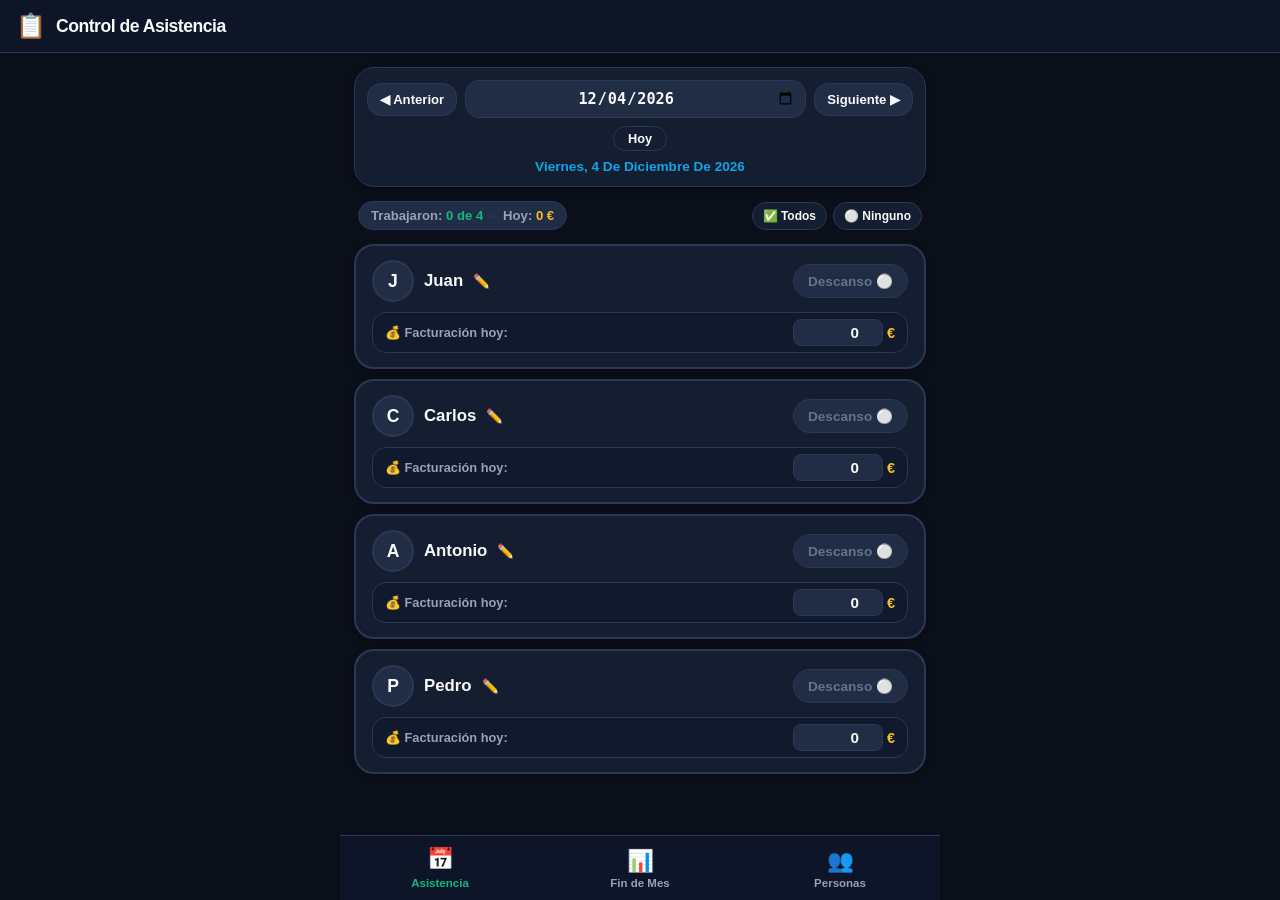
<file: index.html>
<!DOCTYPE html>
<html lang="es">
<head>
  <meta charset="UTF-8">
  <meta name="viewport" content="width=device-width, initial-scale=1.0, maximum-scale=1.0, user-scalable=no, viewport-fit=cover">
  <meta name="theme-color" content="#0b0f19">
  <meta name="apple-mobile-web-app-capable" content="yes">
  <meta name="apple-mobile-web-app-status-bar-style" content="black-translucent">
  <meta name="apple-mobile-web-app-title" content="Asistencia">
  <meta name="description" content="Control diario de asistencia, jornadas laborales y ranking mensual de trabajadores">
  
  <title>Control de Asistencia y Jornadas</title>
  
  <link rel="manifest" href="manifest.json">
  <link rel="icon" type="image/svg+xml" href="icons/icon.svg">
  <link rel="apple-touch-icon" href="icons/icon-192.png">
  <link rel="stylesheet" href="css/style.css">
</head>
<body>

  <!-- Encabezado Fijo -->
  <header class="app-header">
    <div class="brand">
      <span class="brand-icon">📋</span>
      <span class="brand-title" id="brand-title">Control de Asistencia</span>
    </div>
  </header>

  <!-- Contenido Principal -->
  <main class="main-container">
    
    <!-- Banner de Instalación PWA (oculto por defecto) -->
    <div id="pwa-install-banner" class="install-banner" style="display: none;">
      <div class="install-banner-text">
        <strong>Instalar Aplicación</strong>
        <span>Úsala sin conexión en tu móvil</span>
      </div>
      <button type="button" id="btn-pwa-install">Instalar</button>
    </div>

    <!-- PESTAÑA 1: ASISTENCIA DIARIA -->
    <section id="pane-attendance" class="tab-pane active">
      <!-- Selector de Fecha -->
      <div class="date-selector-card">
        <div class="date-nav-row">
          <button type="button" class="date-nav-btn" id="btn-prev-day">◀ Anterior</button>
          <input type="date" id="selected-date-input" class="current-date-input">
          <button type="button" class="date-nav-btn" id="btn-next-day">Siguiente ▶</button>
        </div>
        <div style="display: flex; justify-content: center; margin-top: 8px;">
          <button type="button" class="quick-btn" id="btn-today" style="font-size: 0.8rem; padding: 4px 14px;">Hoy</button>
        </div>
        <div class="date-display-label" id="date-display-label">Cargando fecha...</div>
      </div>

      <!-- Barra de resumen y botones rápidos -->
      <div class="day-actions-row">
        <div class="attendees-counter-badge">
          Trabajaron: <strong id="attendees-counter">0 de 0</strong>
          <span style="margin: 0 4px; color: var(--border-color);">•</span>
          Hoy: <strong id="daily-total-billing" style="color: var(--gold);">0 €</strong>
        </div>
        <div class="quick-check-btns">
          <button type="button" class="quick-btn" id="btn-check-all" title="Marcar a todos">✅ Todos</button>
          <button type="button" class="quick-btn" id="btn-uncheck-all" title="Desmarcar todos">⚪ Ninguno</button>
        </div>
      </div>

      <!-- Lista de trabajadores para marcar -->
      <div id="attendance-list-container" class="attendance-list">
        <!-- Renderizado dinámico desde app.js -->
      </div>
    </section>

    <!-- PESTAÑA 2: LISTA ORDENADA Y FIN DE MES -->
    <section id="pane-ranking" class="tab-pane">
      <!-- Selector de Mes -->
      <div class="stats-header-card">
        <div class="month-picker-row">
          <button type="button" class="date-nav-btn" id="btn-prev-month">◀</button>
          <div>
            <div class="month-title" id="stats-month-title">-</div>
            <div class="month-days-count" id="stats-month-days">Total de días con trabajo: 0</div>
            <div style="font-size: 0.85rem; font-weight: 800; color: var(--gold); text-align: center; margin-top: 3px;" id="stats-month-billing">Facturación total: 0 €</div>
          </div>
          <button type="button" class="date-nav-btn" id="btn-next-month">▶</button>
        </div>
      </div>

      <!-- Destacados: Quién trabajó más y quién menos -->
      <div class="highlights-grid">
        <div class="highlight-card top">
          <span class="highlight-label">🏆 Más Trabajó</span>
          <span class="highlight-name" id="highlight-top-name">-</span>
          <span class="highlight-days" id="highlight-top-days">0 días</span>
        </div>
        <div class="highlight-card bottom">
          <span class="highlight-label">💤 Menos Trabajó</span>
          <span class="highlight-name" id="highlight-bottom-name">-</span>
          <span class="highlight-days" id="highlight-bottom-days">0 días</span>
        </div>
      </div>

      <!-- Lista Oficial Ordenada de Mayor a Menor -->
      <div class="monthly-ranking-card">
        <div class="section-header-row">
          <div class="section-title">
            <span>📊</span>
            <span>Clasificación del Mes</span>
          </div>
          <span style="font-size: 0.75rem; color: var(--text-dim);">(De más a menos)</span>
        </div>

        <div id="monthly-ranking-container" class="ranking-list">
          <!-- Renderizado dinámico -->
        </div>

        <!-- Botón para compartir lista en WhatsApp -->
        <button type="button" id="btn-share-whatsapp" class="share-whatsapp-btn">
          <span>📲</span>
          <span>Compartir Lista Oficial por WhatsApp</span>
        </button>
      </div>
    </section>

    <!-- PESTAÑA 3: GESTIÓN DE PERSONAS -->
    <section id="pane-workers" class="tab-pane">
      <div class="manage-workers-card">
        <div class="section-title" style="margin-bottom: 12px;">
          <span>👥</span>
          <span>Añadir o Editar Personas</span>
        </div>
        
        <form id="add-worker-form" class="add-worker-form">
          <input type="text" id="new-worker-name-input" class="form-input" placeholder="Nombre de la persona..." required autocomplete="off">
          <button type="submit" class="btn-add-action">+ Añadir</button>
        </form>

        <p style="font-size: 0.78rem; color: var(--text-muted); margin-bottom: 14px;">
          💡 Puedes tocar el icono de lápiz (✏️) en cualquier momento para cambiar un nombre sin perder sus días trabajados.
        </p>

        <div class="section-title" style="font-size: 0.95rem; margin-bottom: 10px; color: var(--text-muted);">
          Personas Registradas
        </div>

        <div id="workers-directory-container" class="workers-directory-list">
          <!-- Renderizado dinámico -->
        </div>
      </div>
    </section>

  </main>

  <!-- Modal Detalle de Días Trabajados por Persona -->
  <div id="modal-worker-dates" class="modal-backdrop">
    <div class="modal-content">
      <div class="modal-header">
        <div class="modal-title" id="modal-worker-name">Días trabajados</div>
        <button type="button" id="btn-close-worker-modal" class="quick-btn" style="padding: 4px 8px;">✕</button>
      </div>
      <p style="font-size: 0.8rem; color: var(--text-muted);">Días en los que se registró asistencia en este mes:</p>
      <div id="worker-dates-chips" class="worked-dates-chips">
        <!-- Chips de fechas -->
      </div>
    </div>
  </div>

  <!-- Toast Flotante -->
  <div id="toast-msg" class="toast-msg">Mensaje copiado</div>

  <!-- Barra de Navegación Inferior -->
  <nav class="bottom-nav">
    <button type="button" class="nav-tab active" data-tab="attendance">
      <span class="tab-icon">📅</span>
      <span class="tab-label">Asistencia</span>
    </button>
    <button type="button" class="nav-tab" data-tab="ranking">
      <span class="tab-icon">📊</span>
      <span class="tab-label">Fin de Mes</span>
    </button>
    <button type="button" class="nav-tab" data-tab="workers">
      <span class="tab-icon">👥</span>
      <span class="tab-label">Personas</span>
    </button>
  </nav>

  <!-- Scripts -->
  <script src="js/attendance.js"></script>
  <script src="js/app.js"></script>
</body>
</html>
</file>
<file: css/style.css>
/* Estilos Móviles Profesionales: Control de Jornadas Laborales */
:root {
  --bg-primary: #0b0f19;
  --bg-card: #151d30;
  --bg-card-hover: #1e2942;
  --bg-elevated: #212c45;
  --border-color: #2a3756;
  --border-focus: #3b82f6;

  --text-main: #f8fafc;
  --text-muted: #94a3b8;
  --text-dim: #64748b;

  --success: #10b981;
  --success-bg: rgba(16, 185, 129, 0.15);
  --success-border: rgba(16, 185, 129, 0.4);

  --danger: #ef4444;
  --danger-bg: rgba(239, 68, 68, 0.15);
  --warning: #f59e0b;
  --primary: #0ea5e9;

  --gold: #fbbf24;
  --silver: #cbd5e1;
  --bronze: #d97706;

  --radius-sm: 8px;
  --radius-md: 14px;
  --radius-lg: 20px;
  --radius-full: 9999px;

  --shadow-sm: 0 2px 8px rgba(0,0,0,0.25);
  --shadow-md: 0 8px 24px rgba(0,0,0,0.35);

  --safe-top: env(safe-area-inset-top, 0px);
  --safe-bottom: env(safe-area-inset-bottom, 0px);
}

* {
  box-sizing: border-box;
  margin: 0;
  padding: 0;
  -webkit-tap-highlight-color: transparent;
  user-select: none;
}

body {
  font-family: -apple-system, BlinkMacSystemFont, "Segoe UI", Roboto, Oxygen, Ubuntu, Cantarell, "Helvetica Neue", sans-serif;
  background-color: var(--bg-primary);
  color: var(--text-main);
  min-height: 100vh;
  display: flex;
  flex-direction: column;
  overflow-x: hidden;
  padding-top: var(--safe-top);
  padding-bottom: calc(75px + var(--safe-bottom));
}

/* Encabezado */
.app-header {
  background: rgba(15, 23, 42, 0.9);
  backdrop-filter: blur(12px);
  -webkit-backdrop-filter: blur(12px);
  position: sticky;
  top: 0;
  z-index: 100;
  border-bottom: 1px solid var(--border-color);
  padding: 12px 16px;
  display: flex;
  align-items: center;
  justify-content: space-between;
}

.brand {
  display: flex;
  align-items: center;
  gap: 10px;
}

.brand-icon {
  font-size: 1.5rem;
}

.brand-title {
  font-size: 1.1rem;
  font-weight: 800;
  letter-spacing: -0.5px;
}

/* Barra inferior estilo App Móvil */
.bottom-nav {
  position: fixed;
  bottom: 0;
  left: 0;
  right: 0;
  height: calc(65px + var(--safe-bottom));
  padding-bottom: var(--safe-bottom);
  background: rgba(15, 23, 42, 0.95);
  backdrop-filter: blur(16px);
  -webkit-backdrop-filter: blur(16px);
  border-top: 1px solid var(--border-color);
  display: flex;
  justify-content: space-around;
  align-items: center;
  z-index: 900;
  max-width: 600px;
  margin: 0 auto;
}

.nav-tab {
  flex: 1;
  display: flex;
  flex-direction: column;
  align-items: center;
  justify-content: center;
  height: 100%;
  color: var(--text-muted);
  text-decoration: none;
  background: none;
  border: none;
  cursor: pointer;
  transition: all 0.2s ease;
  padding: 4px 0;
  gap: 3px;
}

.nav-tab .tab-icon {
  font-size: 1.35rem;
  transition: transform 0.2s;
}

.nav-tab .tab-label {
  font-size: 0.72rem;
  font-weight: 700;
}

.nav-tab.active {
  color: var(--success);
}

.nav-tab.active .tab-icon {
  transform: translateY(-2px);
}

/* Contenedor principal */
.main-container {
  flex: 1;
  max-width: 600px;
  width: 100%;
  margin: 0 auto;
  padding: 14px;
}

.tab-pane {
  display: none;
  flex-direction: column;
  gap: 14px;
  animation: fadeIn 0.2s ease-out;
}

.tab-pane.active {
  display: flex;
}

@keyframes fadeIn {
  from { opacity: 0; transform: translateY(6px); }
  to { opacity: 1; transform: translateY(0); }
}

/* Banner de instalación PWA */
.install-banner {
  background: linear-gradient(135deg, #0284c7, #0369a1);
  color: white;
  padding: 10px 14px;
  border-radius: var(--radius-md);
  display: flex;
  align-items: center;
  justify-content: space-between;
  gap: 10px;
  margin-bottom: 8px;
  box-shadow: var(--shadow-sm);
}

.install-banner-text {
  display: flex;
  flex-direction: column;
  font-size: 0.8rem;
}

.install-banner-text strong {
  font-size: 0.95rem;
}

.install-banner button {
  background: #fff;
  color: #0369a1;
  border: none;
  font-weight: 800;
  padding: 8px 16px;
  border-radius: var(--radius-full);
  cursor: pointer;
}

/* Barra de selección de fecha */
.date-selector-card {
  background: var(--bg-card);
  border: 1px solid var(--border-color);
  border-radius: var(--radius-lg);
  padding: 12px;
  box-shadow: var(--shadow-sm);
}

.date-nav-row {
  display: flex;
  align-items: center;
  justify-content: space-between;
  gap: 8px;
}

.date-nav-btn {
  background: var(--bg-elevated);
  border: 1px solid var(--border-color);
  color: var(--text-main);
  padding: 8px 12px;
  border-radius: var(--radius-md);
  font-weight: 700;
  font-size: 0.82rem;
  cursor: pointer;
  transition: all 0.15s;
}

.date-nav-btn:active {
  transform: scale(0.95);
  background: var(--border-color);
}

.current-date-input {
  flex: 1;
  background: var(--bg-elevated);
  border: 1px solid var(--border-color);
  color: var(--text-main);
  font-weight: 800;
  font-size: 0.95rem;
  padding: 8px 10px;
  border-radius: var(--radius-md);
  text-align: center;
  outline: none;
}

.current-date-input:focus {
  border-color: var(--success);
}

.date-display-label {
  text-align: center;
  margin-top: 8px;
  font-size: 0.85rem;
  font-weight: 700;
  color: var(--primary);
  text-transform: capitalize;
}

/* Resumen del día y botones rápidos */
.day-actions-row {
  display: flex;
  justify-content: space-between;
  align-items: center;
  padding: 0 4px;
}

.attendees-counter-badge {
  background: var(--bg-elevated);
  border: 1px solid var(--border-color);
  padding: 6px 12px;
  border-radius: var(--radius-full);
  font-size: 0.82rem;
  font-weight: 700;
  color: var(--text-muted);
}

.attendees-counter-badge strong {
  color: var(--success);
}

.quick-check-btns {
  display: flex;
  gap: 6px;
}

.quick-btn {
  background: var(--bg-card);
  border: 1px solid var(--border-color);
  color: var(--text-main);
  font-size: 0.75rem;
  font-weight: 700;
  padding: 6px 10px;
  border-radius: var(--radius-md);
  cursor: pointer;
}

.quick-btn:active {
  background: var(--bg-elevated);
}

/* Tarjetas de Asistencia por Trabajador */
.attendance-list {
  display: flex;
  flex-direction: column;
  gap: 10px;
}

.worker-attendance-card {
  background: var(--bg-card);
  border: 2px solid var(--border-color);
  border-radius: var(--radius-lg);
  padding: 14px 16px;
  display: flex;
  flex-direction: column;
  gap: 10px;
  cursor: pointer;
  transition: all 0.15s cubic-bezier(0.4, 0, 0.2, 1);
  box-shadow: var(--shadow-sm);
}

.worker-top-row {
  display: flex;
  align-items: center;
  justify-content: space-between;
  width: 100%;
}

.worker-billing-row {
  display: flex;
  align-items: center;
  justify-content: space-between;
  background: rgba(15, 23, 42, 0.6);
  border: 1px solid var(--border-color);
  padding: 6px 12px;
  border-radius: var(--radius-md);
  width: 100%;
}

.billing-label {
  font-size: 0.8rem;
  font-weight: 700;
  color: var(--text-muted);
  display: flex;
  align-items: center;
  gap: 5px;
}

.billing-input-group {
  display: flex;
  align-items: center;
  gap: 4px;
}

.billing-input {
  background: var(--bg-elevated);
  border: 1px solid var(--border-color);
  color: var(--text-main);
  font-weight: 800;
  font-size: 0.95rem;
  padding: 4px 8px;
  border-radius: var(--radius-sm);
  width: 90px;
  text-align: right;
  outline: none;
}

.billing-input:focus {
  border-color: var(--primary);
  background: #0f172a;
}

.billing-currency {
  font-weight: 800;
  color: var(--gold);
  font-size: 0.9rem;
}

.worker-attendance-card:active {
  transform: scale(0.98);
}

/* Estado: TRABAJÓ (Verde) */
.worker-attendance-card.present {
  background: linear-gradient(135deg, rgba(16, 185, 129, 0.18), rgba(6, 78, 59, 0.25));
  border-color: var(--success);
  box-shadow: 0 4px 14px rgba(16, 185, 129, 0.2);
}

.worker-attendance-card.present .worker-billing-row {
  border-color: rgba(16, 185, 129, 0.35);
  background: rgba(6, 78, 59, 0.35);
}

.worker-info {
  display: flex;
  align-items: center;
  gap: 10px;
  flex: 1;
}

.worker-avatar {
  width: 42px;
  height: 42px;
  border-radius: 50%;
  background: var(--bg-elevated);
  border: 2px solid var(--border-color);
  display: flex;
  align-items: center;
  justify-content: center;
  font-size: 1.1rem;
  font-weight: 800;
  color: var(--text-main);
  flex-shrink: 0;
}

.worker-attendance-card.present .worker-avatar {
  background: var(--success);
  border-color: var(--success);
  color: #0b0f19;
}

.worker-name-row {
  display: flex;
  align-items: center;
  gap: 6px;
}

.worker-name-text {
  font-size: 1.05rem;
  font-weight: 700;
  color: var(--text-main);
}

.btn-rename {
  background: none;
  border: none;
  color: var(--text-dim);
  font-size: 0.85rem;
  cursor: pointer;
  padding: 4px;
}

.btn-rename:hover {
  color: var(--primary);
}

/* Interruptor / Botón de estado */
.status-pill {
  padding: 8px 14px;
  border-radius: var(--radius-full);
  font-size: 0.85rem;
  font-weight: 800;
  display: flex;
  align-items: center;
  gap: 6px;
  background: var(--bg-elevated);
  color: var(--text-dim);
  border: 1px solid var(--border-color);
  transition: all 0.2s ease;
}

.worker-attendance-card.present .status-pill {
  background: var(--success);
  color: #0b0f19;
  border-color: var(--success);
  box-shadow: 0 2px 8px rgba(16, 185, 129, 0.4);
}

/* ==========================================================
   ESTILOS DE ESTADÍSTICAS Y FIN DE MES
   ========================================================== */
.stats-header-card {
  background: var(--bg-card);
  border: 1px solid var(--border-color);
  border-radius: var(--radius-lg);
  padding: 14px;
  box-shadow: var(--shadow-sm);
}

.month-picker-row {
  display: flex;
  align-items: center;
  justify-content: space-between;
  gap: 8px;
}

.month-title {
  font-size: 1.1rem;
  font-weight: 800;
  color: var(--text-main);
  text-align: center;
}

.month-days-count {
  font-size: 0.78rem;
  color: var(--text-muted);
  text-align: center;
  margin-top: 4px;
}

/* Tarjetas destacadas: Más y Menos */
.highlights-grid {
  display: grid;
  grid-template-columns: 1fr 1fr;
  gap: 10px;
}

.highlight-card {
  background: var(--bg-card);
  border: 1px solid var(--border-color);
  border-radius: var(--radius-md);
  padding: 12px;
  text-align: center;
  display: flex;
  flex-direction: column;
  gap: 4px;
}

.highlight-card.top {
  border-color: rgba(251, 191, 36, 0.4);
  background: linear-gradient(135deg, rgba(251, 191, 36, 0.08), rgba(217, 119, 6, 0.05));
}

.highlight-card.bottom {
  border-color: rgba(248, 113, 113, 0.35);
  background: linear-gradient(135deg, rgba(248, 113, 113, 0.08), rgba(185, 28, 28, 0.05));
}

.highlight-label {
  font-size: 0.75rem;
  font-weight: 800;
  text-transform: uppercase;
  letter-spacing: 0.5px;
}

.highlight-card.top .highlight-label { color: var(--gold); }
.highlight-card.bottom .highlight-label { color: #f87171; }

.highlight-name {
  font-size: 1rem;
  font-weight: 800;
  white-space: nowrap;
  overflow: hidden;
  text-overflow: ellipsis;
}

.highlight-days {
  font-size: 1.3rem;
  font-weight: 900;
  color: var(--text-main);
}

/* Lista oficial de fin de mes */
.monthly-ranking-card {
  background: var(--bg-card);
  border: 1px solid var(--border-color);
  border-radius: var(--radius-lg);
  padding: 16px;
  box-shadow: var(--shadow-md);
}

.section-header-row {
  display: flex;
  justify-content: space-between;
  align-items: center;
  margin-bottom: 14px;
}

.section-title {
  font-size: 1.05rem;
  font-weight: 800;
  display: flex;
  align-items: center;
  gap: 6px;
}

.ranking-list {
  display: flex;
  flex-direction: column;
  gap: 8px;
}

.ranking-item {
  background: var(--bg-elevated);
  border: 1px solid var(--border-color);
  border-radius: var(--radius-md);
  padding: 12px 14px;
  display: flex;
  flex-direction: column;
  gap: 8px;
  cursor: pointer;
  transition: background 0.15s;
}

.ranking-item:active {
  background: var(--bg-card-hover);
}

.ranking-item-top-row {
  display: flex;
  align-items: center;
  justify-content: space-between;
}

.rank-badge {
  font-weight: 800;
  font-size: 0.9rem;
  width: 28px;
}

.rank-1 { color: var(--gold); font-size: 1.1rem; }
.rank-2 { color: var(--silver); font-size: 1.05rem; }
.rank-3 { color: var(--bronze); font-size: 1rem; }

.ranking-worker-name {
  flex: 1;
  font-weight: 700;
  font-size: 0.95rem;
  margin-left: 6px;
}

.ranking-stats-group {
  display: flex;
  flex-direction: column;
  align-items: flex-end;
  gap: 2px;
}

.ranking-days-count {
  font-size: 1.05rem;
  font-weight: 900;
  color: var(--success);
}

.ranking-days-count span {
  font-size: 0.75rem;
  font-weight: 600;
  color: var(--text-muted);
  margin-left: 3px;
}

.ranking-billing-count {
  font-size: 0.85rem;
  font-weight: 800;
  color: var(--gold);
}

.progress-bar-bg {
  width: 100%;
  height: 6px;
  background: rgba(255, 255, 255, 0.08);
  border-radius: var(--radius-full);
  overflow: hidden;
}

.progress-bar-fill {
  height: 100%;
  background: var(--success);
  border-radius: var(--radius-full);
  transition: width 0.3s ease;
}

/* Botón para compartir lista en WhatsApp */
.share-whatsapp-btn {
  background: linear-gradient(135deg, #15803d, #047857);
  color: white;
  border: none;
  border-radius: var(--radius-md);
  padding: 14px 18px;
  font-weight: 800;
  font-size: 0.95rem;
  cursor: pointer;
  display: flex;
  align-items: center;
  justify-content: center;
  gap: 8px;
  width: 100%;
  box-shadow: 0 4px 12px rgba(21, 128, 61, 0.3);
  margin-top: 14px;
}

.share-whatsapp-btn:active {
  transform: scale(0.97);
}

/* ==========================================================
   ESTILOS DE PESTAÑA: GESTIÓN DE TRABAJADORES
   ========================================================== */
.manage-workers-card {
  background: var(--bg-card);
  border: 1px solid var(--border-color);
  border-radius: var(--radius-lg);
  padding: 16px;
  box-shadow: var(--shadow-sm);
}

.add-worker-form {
  display: flex;
  gap: 8px;
  margin-bottom: 16px;
}

.form-input {
  flex: 1;
  background: var(--bg-elevated);
  border: 1px solid var(--border-color);
  color: var(--text-main);
  padding: 12px 14px;
  border-radius: var(--radius-md);
  font-size: 0.95rem;
  outline: none;
}

.form-input:focus {
  border-color: var(--success);
}

.btn-add-action {
  background: var(--success);
  color: #0b0f19;
  border: none;
  border-radius: var(--radius-md);
  padding: 12px 18px;
  font-weight: 800;
  cursor: pointer;
  white-space: nowrap;
}

.btn-add-action:active {
  transform: scale(0.96);
}

.workers-directory-list {
  display: flex;
  flex-direction: column;
  gap: 8px;
}

.worker-directory-item {
  background: var(--bg-elevated);
  border: 1px solid var(--border-color);
  border-radius: var(--radius-md);
  padding: 12px 14px;
  display: flex;
  align-items: center;
  justify-content: space-between;
}

.worker-dir-name {
  font-weight: 700;
  font-size: 1rem;
}

.worker-dir-actions {
  display: flex;
  gap: 8px;
}

.icon-btn-action {
  background: var(--bg-card);
  border: 1px solid var(--border-color);
  color: var(--text-muted);
  width: 36px;
  height: 36px;
  border-radius: var(--radius-md);
  display: flex;
  align-items: center;
  justify-content: center;
  cursor: pointer;
  font-size: 0.9rem;
}

.icon-btn-action:active {
  transform: scale(0.92);
}

.icon-btn-action.delete {
  color: var(--danger);
}

/* Modales */
.modal-backdrop {
  position: fixed;
  top: 0;
  left: 0;
  right: 0;
  bottom: 0;
  background: rgba(0, 0, 0, 0.7);
  backdrop-filter: blur(4px);
  -webkit-backdrop-filter: blur(4px);
  z-index: 1000;
  display: none;
  align-items: center;
  justify-content: center;
  padding: 16px;
  animation: fadeIn 0.2s;
}

.modal-backdrop.open {
  display: flex;
}

.modal-content {
  background: var(--bg-card);
  border: 1px solid var(--border-color);
  border-radius: var(--radius-lg);
  max-width: 440px;
  width: 100%;
  max-height: 85vh;
  overflow-y: auto;
  padding: 18px;
  box-shadow: var(--shadow-md);
}

.modal-header {
  display: flex;
  justify-content: space-between;
  align-items: center;
  margin-bottom: 14px;
}

.modal-title {
  font-size: 1.1rem;
  font-weight: 800;
}

.worked-dates-chips {
  display: flex;
  flex-wrap: wrap;
  gap: 6px;
  margin-top: 10px;
  max-height: 250px;
  overflow-y: auto;
}

.date-chip {
  background: var(--bg-elevated);
  border: 1px solid var(--success-border);
  color: var(--success);
  font-size: 0.8rem;
  font-weight: 700;
  padding: 4px 8px;
  border-radius: var(--radius-sm);
}

/* Toast de notificación */
.toast-msg {
  position: fixed;
  bottom: 85px;
  left: 50%;
  transform: translateX(-50%) translateY(20px);
  background: #10b981;
  color: #0b0f19;
  font-weight: 800;
  font-size: 0.9rem;
  padding: 10px 20px;
  border-radius: var(--radius-full);
  box-shadow: 0 4px 16px rgba(0,0,0,0.5);
  opacity: 0;
  pointer-events: none;
  transition: all 0.25s ease;
  z-index: 1200;
}

.toast-msg.show {
  opacity: 1;
  transform: translateX(-50%) translateY(0);
}
</file>
